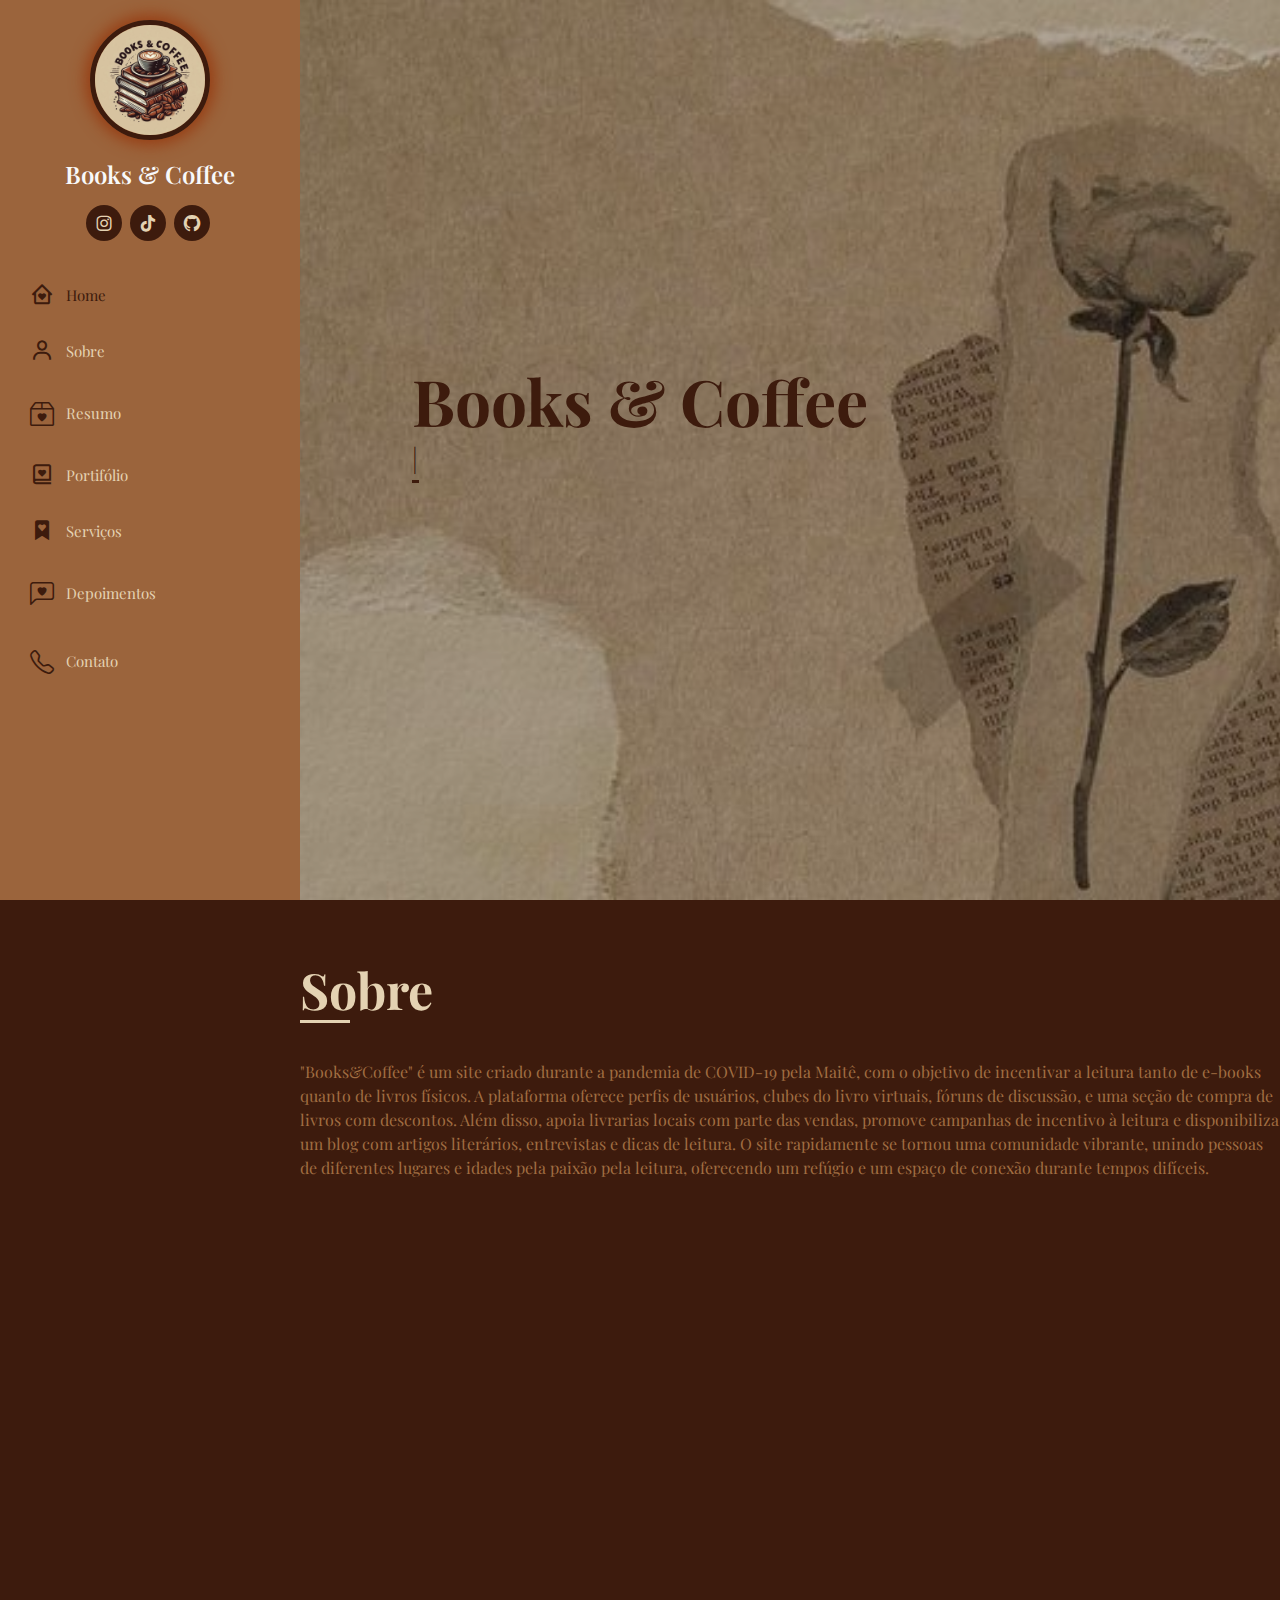
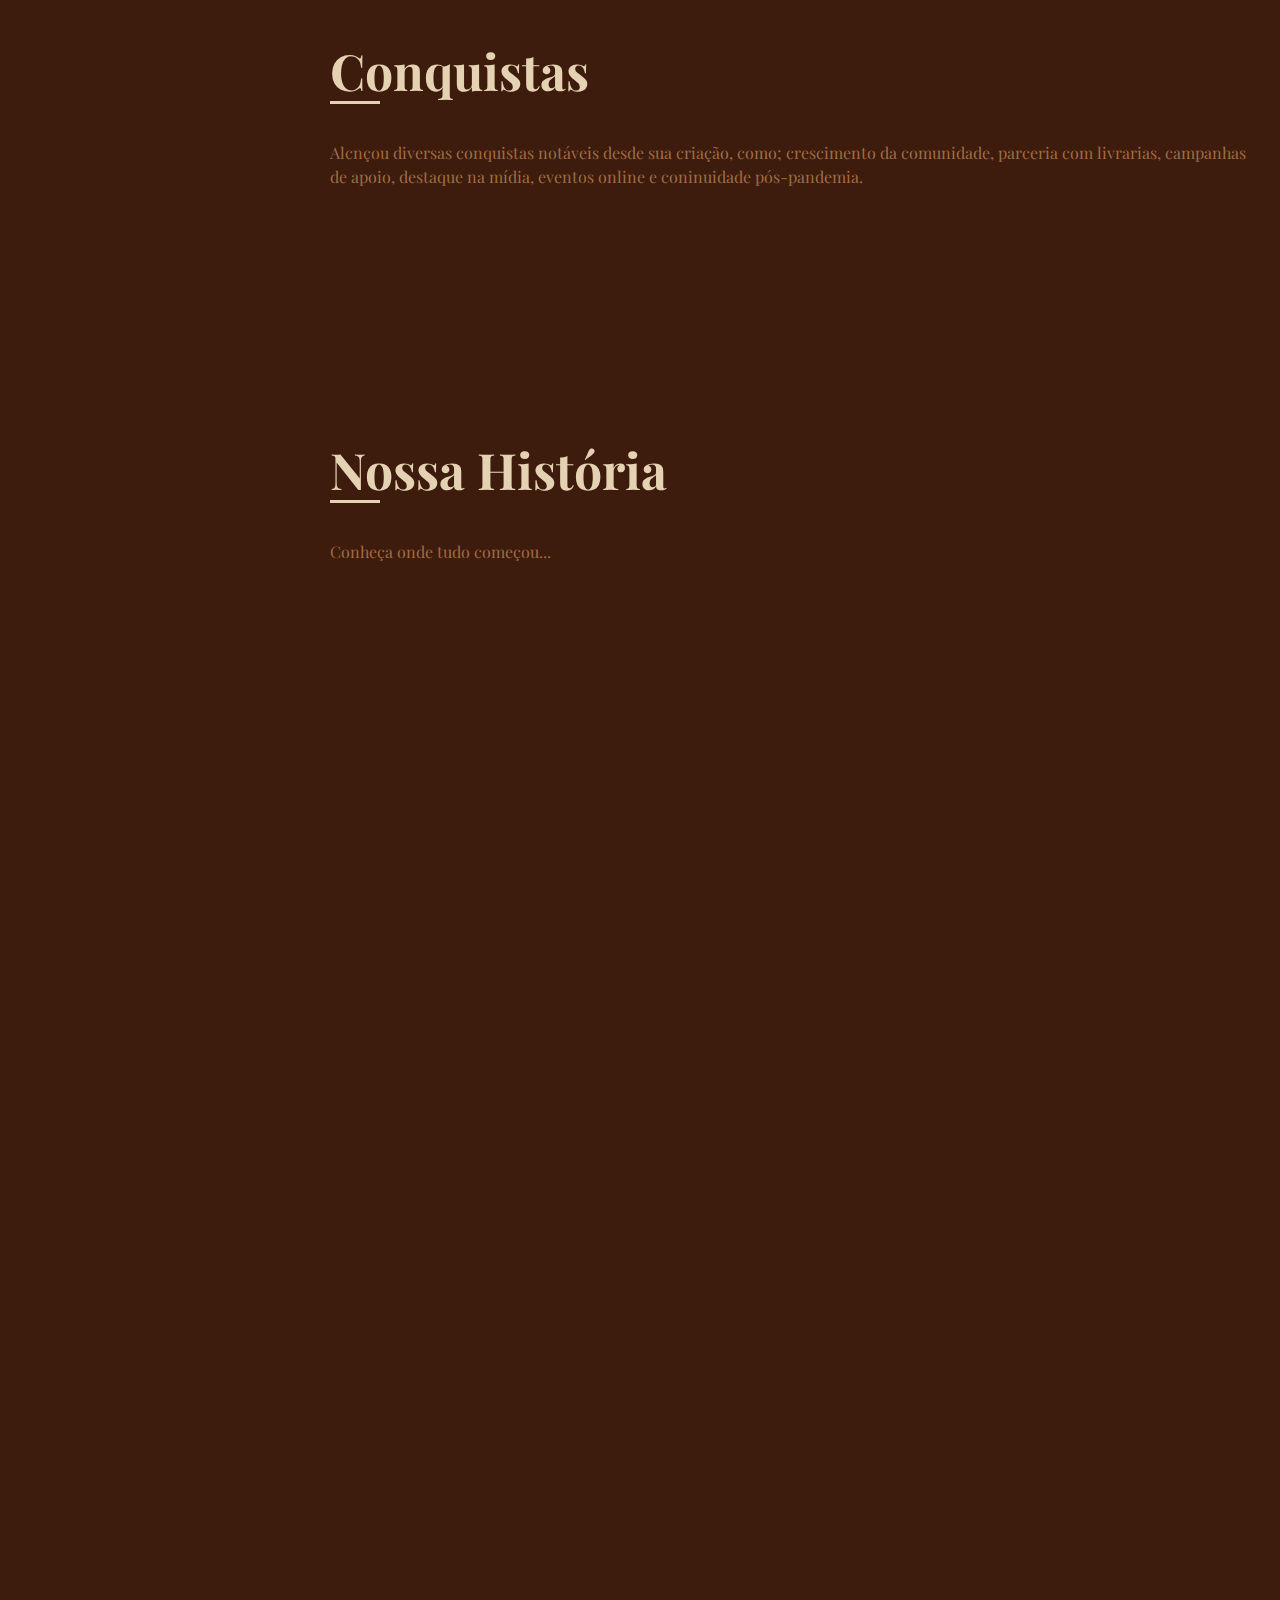
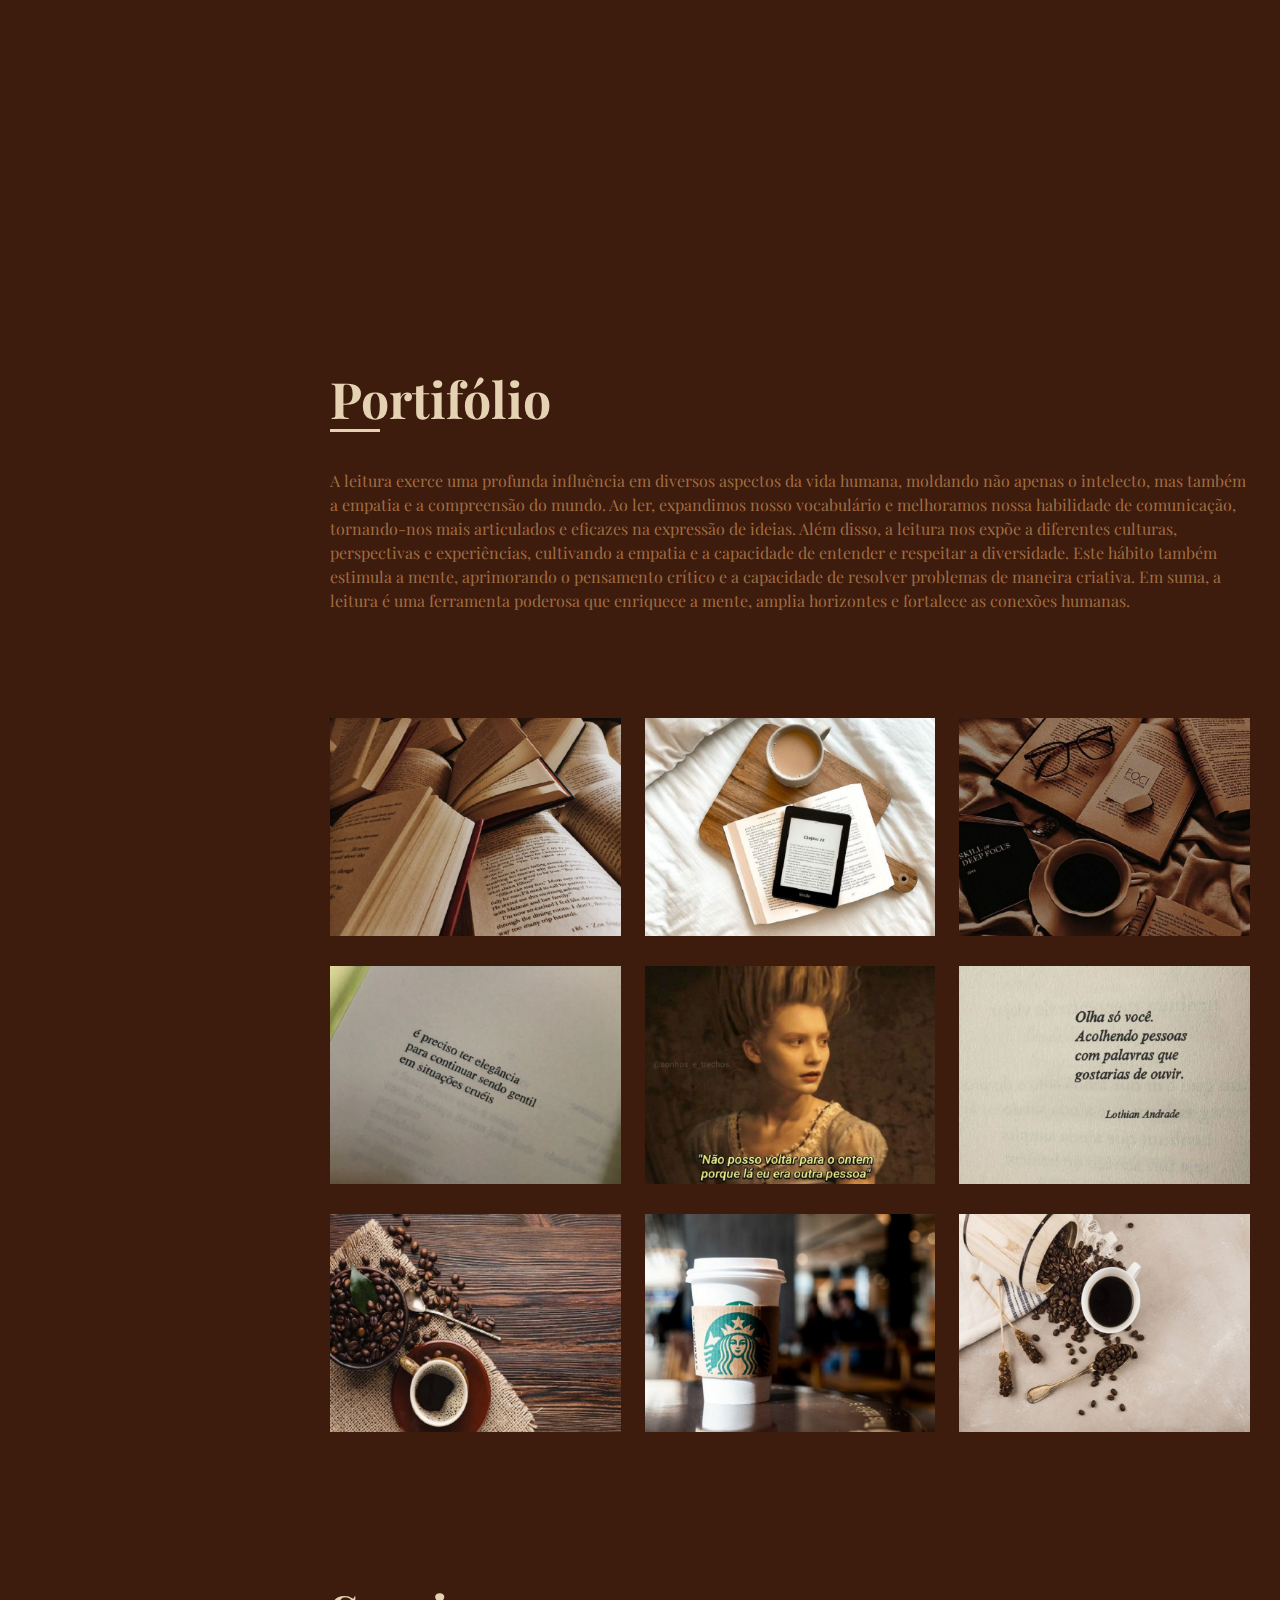
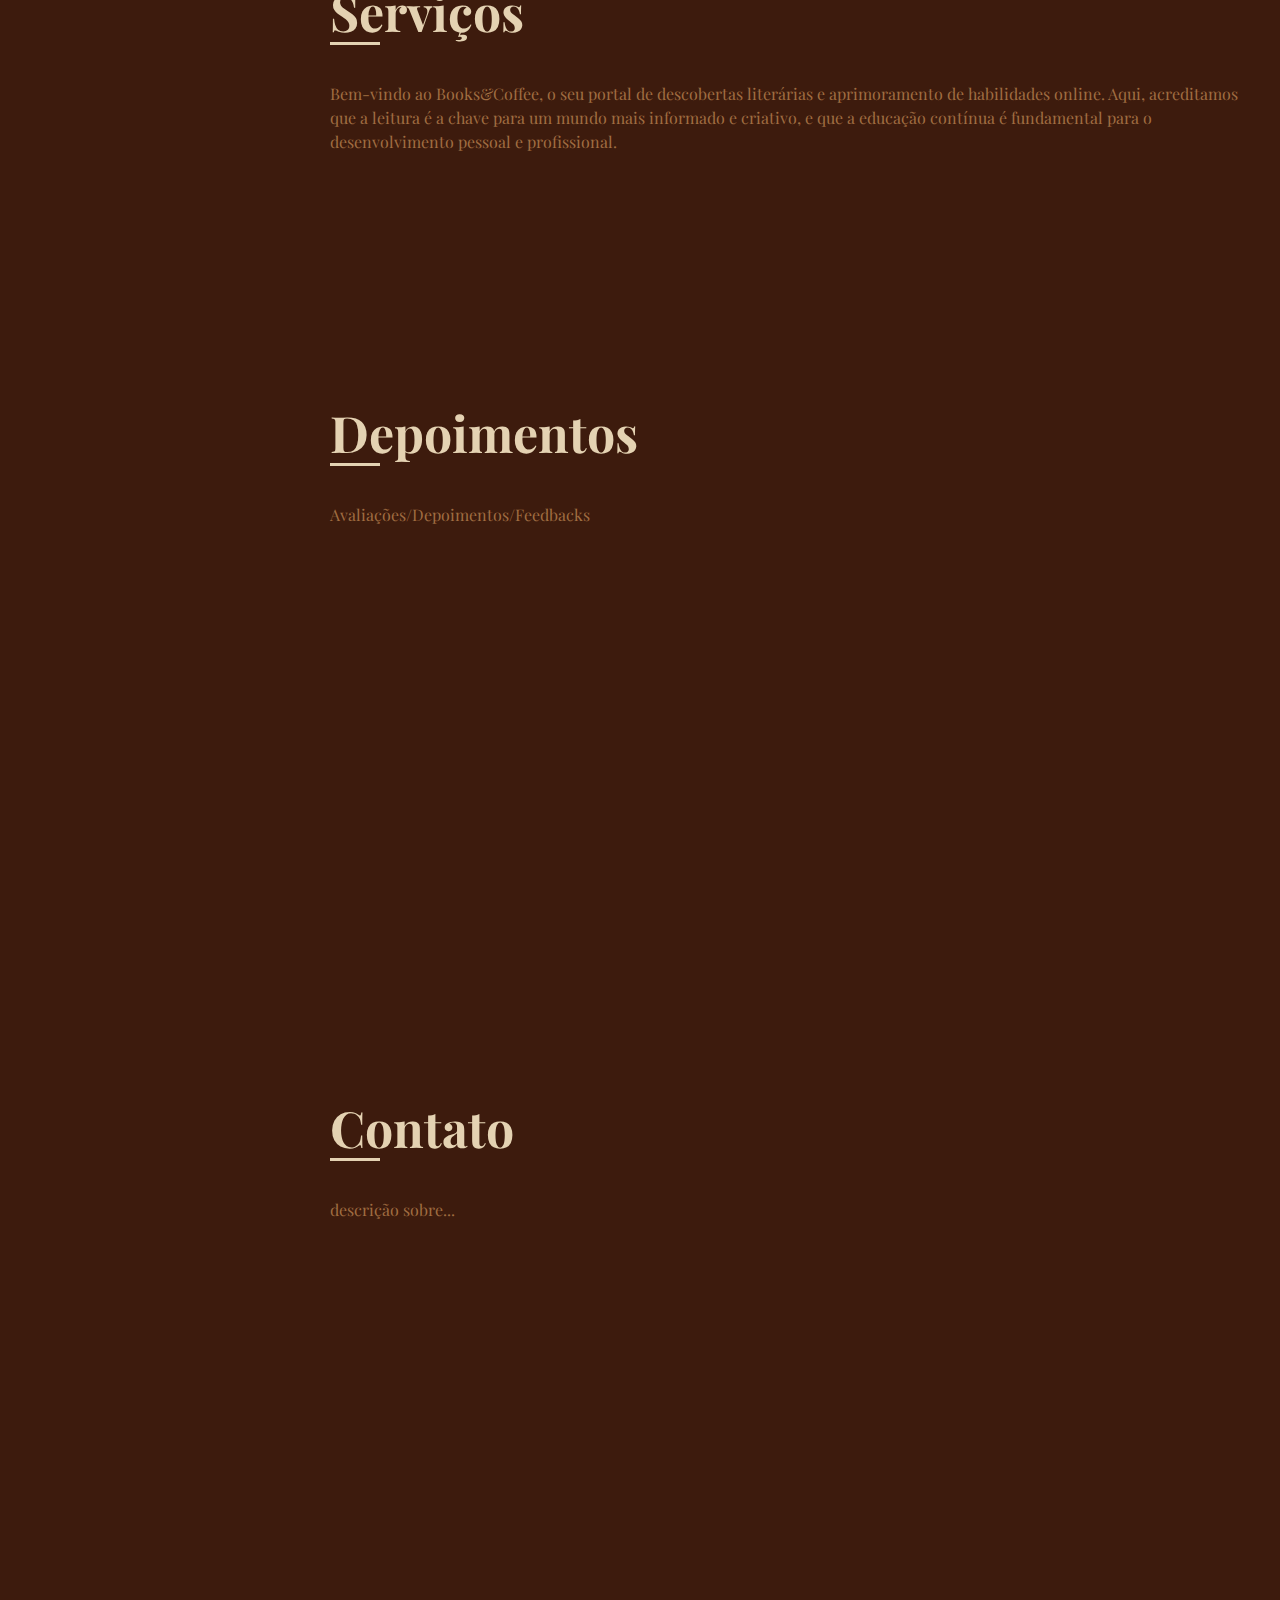
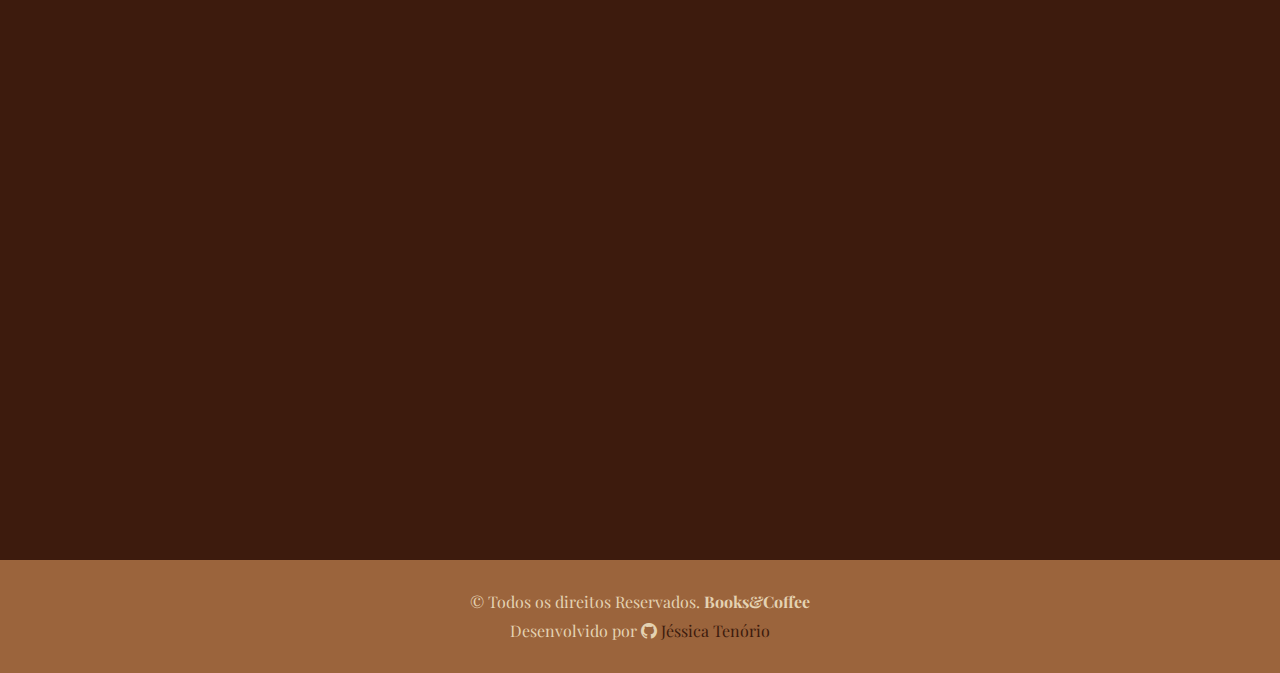
<file: index.html>
<!DOCTYPE html>
<html lang="pt-br">

<head>
    <meta charset="UTF-8">
    <meta name="viewport" content="width=device-width, initial-scale=1.0">
    <title>Books&Coffee</title>
    <meta content="" name="description">
    <meta content="" name="keywords">
    <!-- favicon -->
     <link rel="shortcut icon" href="img/favicon-16x16.png" type="image/x-icon">
    <!-- google fonts -->


    <!-- CSS bootstrap -->
    <link rel="stylesheet" href="bootstrap/aos/aos.css">
    <link rel="stylesheet" href="bootstrap/bootstrap/css/bootstrap.min.css">
    <link rel="stylesheet" href="bootstrap/bootstrap-icons/bootstrap-icons.css">
    <link rel="stylesheet" href="bootstrap/boxicons/css/boxicons.min.css">
    <link rel="stylesheet" href="bootstrap/glightbox/css/glightbox.min.css">
    <link rel="stylesheet" href="bootstrap/swiper/swiper-bundle.min.css">

    <!-- CSS principal -->
    <link rel="stylesheet" href="css/estilo.css">

</head>

<body>
    <!-- botão navegação mobile  -->
    <i class="bi bi-list mobile-nav-toggle d-xl-none"></i> <!-- d-xl= display grande -->

    <!-- cabeçalho  -->
    <header id="header">
        <div class="d-flex flex-column">

            <div class="perfil">

                <img class="img-fluid rounded-circle" src="img/logo.jpg" alt="">
                <h1 class="text-light"> Books & Coffee</h1>

                <div class="social-links mt-3 text-center">
                    <a href="https://www.instagram.com/_may_moon__/" target="_blank" class="instagram">
                        <i class="bx bxl-instagram"> </i>
                    </a>

                    <a href="#" target="_blank" class="tiktok">
                        <i class="bx bxl-tiktok"> </i>
                    </a>

                    <a href="https://github.com/Maymoon001 " target="_blank" class="github">
                        <i class="bx bxl-github"> </i>

                    </a>
                </div>

                <nav id="navbar" class="nav-menu navbar">
                    <ul>
                        <li>
                            <a href="#hero" class="nav-link scrollto active">
                                <i class="bx bx-home-heart"></i>
                                <span>Home</span>
                            </a>
                        </li>

                        <li>
                            <a href="#sobre" class="nav-link scrollto">
                                <i class="bx bx-user"></i>
                                <span>Sobre</span>
                            </a>
                        </li>

                        <li>
                            <a href="#resumo" class="nav-link scrollto">
                                <i class="bi bi-box2-heart"></i>
                                <span>Resumo</span>
                            </a>
                        </li>

                        <li>
                            <a href="#portfolio" class="nav-link scrollto">
                                <i class="bx bx-book-heart"></i>
                                <span>Portifólio</span>
                            </a>
                        </li>

                        <li>
                            <a href="#servicos" class="nav-link scrollto">
                                <i class="bx bxs-bookmark-heart"></i>
                                <span>Serviços</span>
                            </a>
                        </li>

                        <li>
                            <a href="#depoimentos" class="nav-link scrollto">
                                <i class="bi bi-chat-left-heart"></i>
                                <span>Depoimentos</span>
                            </a>
                        </li>

                        <li>
                            <a href="#contato" class="nav-link scrollto">
                                <i class="bi bi-telephone"></i>
                                <span>Contato</span>
                            </a>
                        </li>

                    </ul>

                </nav>

            </div><!-- fim perfil -->

        </div>
    </header>

    <!-- hero -->
    <section id="hero" class="d-flex flex-column justify-content-center align-items-center">

        <div class="hero-container" data-aos="fade-in">

            <h1> Books & Coffee </h1>
            <p>
                <span class="typed" data-typed-items="Indicações de livros, Clube do Livro, Novas amizades e hobbies, ">
                </span>
            </p>
        </div>
    </section> <!-- FIM HERO -->

    <main id="main"> <!-- organiza os conteúdos do body -->

        <section id="sobre" class="sobre">
            <div class="container">

                <div class="section-title">
                    <h2>Sobre</h2>
                    <p>"Books&Coffee" é um site criado durante a pandemia de COVID-19 pela Maitê, com o objetivo de incentivar a leitura tanto de e-books quanto de livros físicos. A plataforma oferece perfis de usuários, clubes do livro virtuais, fóruns de discussão, e uma seção de compra de livros com descontos. Além disso, apoia livrarias locais com parte das vendas, promove campanhas de incentivo à leitura e disponibiliza um blog com artigos literários, entrevistas e dicas de leitura. O site rapidamente se tornou uma comunidade vibrante, unindo pessoas de diferentes lugares e idades pela paixão pela leitura, oferecendo um refúgio e um espaço de conexão durante tempos difíceis.</p>
                </div>

                <div class="row">
                    <div class="col-lg-4" data-aos="fade-right">
                        <img class="img-fluid" src="img/logo.jpg" alt="">
                    </div>

                    <div class="col-lg-8 pt-4 pt-lg-0 content" data-aos="fade-left">
                        <h3 class="fst-italic">Books & Coffee</h3>
                        <p>Este não é apenas um site, mas um verdadeiro santuário para quem valoriza momentos de
                            tranquilidade e prazer.</p>


                        <div class="row">
                            <div class="col-lg-6">

                                <ul>
                                    <li>
                                        <i class="bi bi-calendar-heart"></i>
                                        <strong> inauguração </strong>
                                        <span>09/08/2020</span>
                                    </li>

                                    <li>
                                        <i class="bi bi-globe"></i>
                                        <strong> Site </strong>
                                        <span>www.books&coffee.com </span>
                                    </li>

                                    <li>
                                        <i class="bi bi-phone"></i>
                                        <strong> Telefone</strong>
                                        <span> (11) 4002-8922</span>
                                    </li>

                                </ul>
                            </div><!-- fim do col-lg-6 -->

                            <div class="col-lg-6">

                                <ul>
                                    <li>
                                        <i class="bi bi-geo-alt"></i>
                                        <strong> Cidade </strong>
                                        <span> São Paulo </span>
                                    </li>

                                    <li>
                                        <i class="bi bi-geo-fill"></i>
                                        <strong> Bairro </strong>
                                        <span>Paraty</span>
                                    </li>

                                    <li>
                                        <i class="bi bi-envelope-open-heart"></i>
                                        <strong> Gmail </strong>
                                        <span>booksecoffee@gmail.com</span>
                                    </li>

                                </ul>
                            </div>
                        </div><!-- fim da row -->
                    </div>
                </div><!-- fim row -->

            </div><!-- fim container -->
        </section><!-- fim sobre -->

        <!-- ---------CONQUISTAS---------- -->
        <section id="conquistas" class="conquistas">
            <div class="container">

                <div class="section-title">
                    <h2>Conquistas</h2>
                    <p>Alcnçou diversas conquistas notáveis desde sua criação, como; crescimento da comunidade, parceria com livrarias, campanhas de apoio, destaque na mídia, eventos online e coninuidade pós-pandemia.</p>
                </div>

                <div class="row">
                    <div class="col-lg-3 col-md-6 d-md-flex align-items-md-stretch" data-aos="fade-up">
                        <div class="count-box">
                            <i class="bi bi-person-hearts"></i>
                            <span data-purecounter-start="0" data-purecounter-end="5420" data-purecounter-suration="2"
                                class="purecounter"></span>
                            <p>
                                <strong> Membros </strong>

                            </p>

                        </div>
                    </div>

                    <div class="col-lg-3 col-md-6 d-md-flex align-items-md-stretch" data-aos="fade-up">
                        <div class="count-box">
                            <i class="bi bi-star-fill"></i>
                            <span data-purecounter-start="0" data-purecounter-end="6113" data-purecounter-suration="2"
                                class="purecounter"></span>
                            <p>
                                <strong> Avaliações </strong>

                            </p>

                        </div>
                    </div>

                    <div class="col-lg-3 col-md-6 d-md-flex align-items-md-stretch" data-aos="fade-up">
                        <div class="count-box">
                            <i class="bi bi-clipboard2-heart"></i>
                            <span data-purecounter-start="0" data-purecounter-end="1500" data-purecounter-suration="2"
                                class="purecounter"></span>
                            <p>
                                <strong> Parcerias </strong>

                            </p>

                        </div>
                    </div>

                </div><!-- fim do row -->
            </div><!-- fim container -->

        </section><!-- fim conquistas -->
        <!-- RESUMO -->
        <section id="resumo" class="resumo">
            <div class="container">

                <div class="section-title">
                    <h2> Nossa História</h2>
                    <p>Conheça onde tudo começou...</p>
                </div>

                <div class="row">

                    <div class="col-lg-6" data-aos="fade-up">

                        <h3 class="resumo-titulo">Inicio</h3>
                        <div class="resumo-item pb-0">
                            <h4>Books & Coffee</h4>
                            <p>
                                <h5>Nossa história começa na pandemia  em 09/08/2020</h5>
                            </p>
                            <ul>
                                <li>Com o isolamento social e a falta de encontros/eventos literários, decidi criar um espaço virtual onde as pessoas pudessem se conectar através da leitura, seja de e-books ou de livros físicos.
                                </li>
                                <li>O site foi lançado em agosto de 2020. Inicialmente, era simples: uma plataforma onde os usuários podiam criar perfis, compartilhar suas listas de leitura e escrever resenhas. Mas logo, com o feedback positivo e o entusiasmo dos usuários, percebi que poderia fazer muito mais.</li>
                                <li>A primeira grande iniciativa foi a criação de clubes do livro virtuais. Cada mês, os membros do site votavam em um livro para lerem juntos. As discussões aconteciam em salas de chat ao vivo e, para aqueles que preferiam uma abordagem mais descontraída, havia fóruns onde podiam postar suas opiniões e reflexões a qualquer hora. Esses clubes do livro se tornaram um sucesso imediato, proporcionando não apenas uma distração durante os tempos difíceis, mas também uma maneira de criar laços e amizades em um período de isolamento.</li>
                                <li>Para incentivar a leitura de livros físicos, "Páginas de Esperança" firmou parcerias com livrarias locais e editoras independentes. Eles criaram uma seção no site onde os usuários podiam comprar livros físicos com descontos exclusivos. Além disso, organizaram campanhas para apoiar as livrarias que estavam lutando para se manter em meio às restrições da pandemia. A cada livro comprado, uma parte do valor era doada para essas livrarias, ajudando-as a sobreviver.</li>
                            </ul>
                        </div>

                        <h3 class="resumo-titulo"> Reconhecimento e prêmios</em></h3>
                        <div class="resumo-item">
                            
                            <h5>Prêmios Literários</h5>
                            <p>
                               Criação de prêmios literários para incentivar novos autores e reconhecer obras destacadas.
                            </p>
                            <h5>Reconhecimento da Indústria</h5>
                            <p>
                                Recebimento de prêmios e menções honrosas por sua contribuição ao incentivo à leitura e apoio ao mercado literário durante e após a pandemia.
                            </p>
                        </div>
                    </div> <!-- fim gol-lg-6 -->

                    <div class="col-lg-6" data-aos="fade-up" data-aos-delay="200">

                        <h3 class="resumo-titulo">Impacto Imediato</h3>
                        <div>
                            <div class="resumo-item"> 
                                <h5>Expansão e Evoluçao</h5>
                                <p>
                                    Rapidamente se tornou um refúgio para os leitores durante a pandemia. A criação de uma comunidade engajada que encontrava nos livros uma maneira de escapar e se conectar.
                                </p>
                                <h5>Biblioteca Digital</h5>
                               
                            </div>

                            <h3 class="resumo-titulo"> Novas Funcionalidades
                            </h3>
                            <div>
                                <div class="resumo-item"> 
                                    <h5>Eventos Presenciais e Online</h5>
                                    <p>
                                        Além de eventos online, o site começou a organizar encontros presenciais, como leituras e palestras com autores.
                                    </p>
                                   
                                </div>

                        </div>

                    </div><!-- fim-col--2 -->

                </div><!-- fim da row -->

            </div><!-- fim da container -->

        </section>
        <!-- portfólio // filtro -->
        <section id="portfolio" class="portfolio">
            <div class="container">

                <div class="section-title">
                    <h2>Portifólio</h2>
                    <p>A leitura exerce uma profunda influência em diversos aspectos da vida humana, moldando não apenas
                        o intelecto, mas também a empatia e a compreensão do mundo. Ao ler, expandimos nosso vocabulário
                        e melhoramos nossa habilidade de comunicação, tornando-nos mais articulados e eficazes na
                        expressão de ideias. Além disso, a leitura nos expõe a diferentes culturas, perspectivas e
                        experiências, cultivando a empatia e a capacidade de entender e respeitar a diversidade. Este
                        hábito também estimula a mente, aprimorando o pensamento crítico e a capacidade de resolver
                        problemas de maneira criativa. Em suma, a leitura é uma ferramenta poderosa que enriquece a
                        mente, amplia horizontes e fortalece as conexões humanas.</p>
                </div>

                <!-- filtro -->
                <div class="row" data-aos="fade-up">
                    <div class="col-lg-12 d-flex justify-content-center">
                        <ul id="portfolio-filters">
                            <li data-filter="*">Todos</li>
                            <li data-filter=".filter-book">Livros</li><!-- ps5 -->
                            <li data-filter=".filter-coffee">Cafés</li><!-- xbox -->
                            <li data-filter=".filter-phase">Frases</li><!-- swt -->
                        </ul>
                    </div>
                </div><!-- fim do filtro -->

                <div class="row portfolio-container">

                    <div class="col-lg-4 col-md-6 portfolio-item filter-book"> <!-- mudar o filtro -->
                        <div class="portfolio-wrap">
                            <img class="img-fluid" src="img/portfolio/livros1.jpg" alt="">
                            <div class="portfolio-links">
                                <a href="img/portfolio/livros1.jpg" data-gallery="portfolioGallery"
                                    class="portfolio-lightbox" title="livros abertos">
                                    <i class="bx bx-plus"></i>
                                </a>
                                <a href="livros-abertos.html" > <!-- 1 -->
                                    <i class="bx bx-link"></i>
                                </a>
                            </div><!-- fim portfolio-liks -->
                        </div><!-- fim portfolio wrap -->
                    </div><!-- foto 1 -->


                    <div class="col-lg-4 col-md-6 portfolio-item filter-book"> <!-- mudar o filtro -->
                        <div class="portfolio-wrap">
                            <img class="img-fluid" src="img/portfolio/livros.jpg" alt="">
                            <div class="portfolio-links">
                                <a href="img/portfolio/livros.jpg" data-gallery="portfolioGallery"
                                    class="portfolio-lightbox" title="livro físico com um kindle">
                                    <i class="bx bx-plus"></i>
                                </a>
                                <a href="detalhes.html" title="Mais informações"> <!-- 2 -->
                                    <i class="bx bx-link"></i>
                                </a>
                            </div><!-- fim portfolio-liks -->
                        </div><!-- fim portfolio wrap -->
                    </div><!-- foto 2 -->


                    <div class="col-lg-4 col-md-6 portfolio-item filter-book"> <!-- mudar o filtro -->
                        <div class="portfolio-wrap">
                            <img class="img-fluid" src="img/portfolio/livros2.jpg" alt="">
                            <div class="portfolio-links">
                                <a href="img/portfolio/livros2.jpg" data-gallery="portfolioGallery"
                                    class="portfolio-lightbox" title="momentos prazerosos">
                                    <i class="bx bx-plus"></i>
                                </a>
                                <a href="detalhes.html" title="Mais informações"> <!-- 3 -->
                                    <i class="bx bx-link"></i>
                                </a>
                            </div><!-- fim portfolio-liks -->
                        </div><!-- fim portfolio wrap -->
                    </div><!-- foto 3 -->

                    <div class="col-lg-4 col-md-6 portfolio-item filter-phase"> <!-- mudar o filtro -->
                        <div class="portfolio-wrap">
                            <img class="img-fluid" src="img/portfolio/frases.jpg" alt="">
                            <div class="portfolio-links">
                                <a href="img/portfolio/frases.jpg" data-gallery="portfolioGallery"
                                    class="portfolio-lightbox" title="Frase 1">
                                    <i class="bx bx-plus"></i>
                                </a>
                                <a href="detalhes.html" title="Mais informações"> <!-- 4-->
                                    <i class="bx bx-link"></i>
                                </a>
                            </div><!-- fim portfolio-liks -->
                        </div><!-- fim portfolio wrap -->
                    </div><!-- foto 4 -->


                    <div class="col-lg-4 col-md-6 portfolio-item filter-phase"> <!-- mudar o filtro -->
                        <div class="portfolio-wrap">
                            <img class="img-fluid" src="img/portfolio/frase3.jpg" alt="">
                            <div class="portfolio-links">
                                <a href="img/portfolio/frase3.jpg" data-gallery="portfolioGallery"
                                    class="portfolio-lightbox" title="Frase 2">
                                    <i class="bx bx-plus"></i>
                                </a>
                                <a href="detalhes.html" title="Mais informações"> <!-- 5-->
                                    <i class="bx bx-link"></i>
                                </a>
                            </div><!-- fim portfolio-liks -->
                        </div><!-- fim portfolio wrap -->
                    </div><!-- foto 5 -->

                    <div class="col-lg-4 col-md-6 portfolio-item filter-phase"> <!-- mudar o filtro -->
                        <div class="portfolio-wrap">
                            <img class="img-fluid" src="img/portfolio/frase2.jpg" alt="">
                            <div class="portfolio-links">
                                <a href="img/portfolio/frase2.jpg" data-gallery="portfolioGallery"
                                    class="portfolio-lightbox" title="livros3">
                                    <i class="bx bx-plus"></i>
                                </a>
                                <a href="detalhes.html" title="Mais informações"> <!-- 6-->
                                    <i class="bx bx-link"></i>
                                </a>
                            </div><!-- fim portfolio-liks -->
                        </div><!-- fim portfolio wrap -->
                    </div><!-- foto 6 -->

                    <div class="col-lg-4 col-md-6 portfolio-item filter-coffee"> <!-- mudar o filtro -->
                        <div class="portfolio-wrap">
                            <img class="img-fluid" src="img/portfolio/cafe1.jpg" alt="">
                            <div class="portfolio-links">
                                <a href="img/portfolio/cafe1.jpg" data-gallery="portfolioGallery"
                                    class="portfolio-lightbox" title="Café Amargo">
                                    <i class="bx bx-plus"></i>
                                </a>
                                <a href="detalhes.html" title="Mais informações"> <!-- 7-->
                                    <i class="bx bx-link"></i>
                                </a>
                            </div><!-- fim portfolio-liks -->
                        </div><!-- fim portfolio wrap -->
                    </div><!-- foto 7 -->

                    <div class="col-lg-4 col-md-6 portfolio-item filter-coffee"> <!-- mudar o filtro -->
                        <div class="portfolio-wrap">
                            <img class="img-fluid" src="img/portfolio/cafe3.jpg" alt="">
                            <div class="portfolio-links">
                                <a href="img/portfolio/cafe3.jpg" data-gallery="portfolioGallery"
                                    class="portfolio-lightbox" title="caramelo macchiato do starbucks">
                                    <i class="bx bx-plus"></i>
                                </a>
                                <a href="detalhes.html" title="Mais informações"> <!-- 8-->
                                    <i class="bx bx-link"></i>
                                </a>
                            </div><!-- fim portfolio-liks -->
                        </div><!-- fim portfolio wrap -->
                    </div><!-- foto 8  -->

                    <div class="col-lg-4 col-md-6 portfolio-item filter-coffee"> <!-- mudar o filtro -->
                        <div class="portfolio-wrap">
                            <img class="img-fluid" src="img/portfolio/cafe2.jpg" alt="">
                            <div class="portfolio-links">
                                <a href="img/portfolio/cafe2.jpg" data-gallery="portfolioGallery"
                                    class="portfolio-lightbox" title="Diferentes sabores de café ">
                                    <i class="bx bx-plus"></i>
                                </a>
                                <a href="detalhes.html" title="Mais informações"> <!-- 9-->
                                    <i class="bx bx-link"></i>
                                </a>
                            </div><!-- fim portfolio-liks -->
                        </div><!-- fim portfolio wrap -->
                    </div><!-- foto 9 -->
                </div>





            </div><!-- fim container -->

        </section>

        <section id="servicos" class="servicos">
            <div class="container">

                <div class="section-title">
                    <h2>Serviços </h2>
                    <p> Bem-vindo ao Books&Coffee, o seu portal de descobertas literárias e aprimoramento de habilidades
                        online. Aqui, acreditamos que a leitura é a chave para um mundo mais informado e criativo, e que
                        a educação contínua é fundamental para o desenvolvimento pessoal e profissional. </p>
                </div>

                <div class="row">

                    <div class="col-lg-4 col-md-6 icon-box" data-aos="fade-up">
                        <div class="icon">
                            <i class="bi bi-book-fill"></i>
                        </div>
                        <h4 class="title">Livros</h4>
                        <p class="descricao">Indicações de leitura </p>
                    </div>

                    <div class="col-lg-4 col-md-6 icon-box" data-aos="fade-up">
                        <div class="icon">
                            <i class="bi bi-person-lines-fill"></i>
                        </div>
                        <h4 class="title">Autores </h4>
                        <p class="descricao">Recomendações </p>
                    </div>

                    <div class="col-lg-4 col-md-6 icon-box" data-aos="fade-up">
                        <div class="icon">
                            <i class="bi bi-people-fill"></i>
                        </div>
                        <h4 class="title"> Grupos </h4>
                        <p class="descricao">Clube do Livro</p>
                    </div>

                </div> <!-- fim da row -->




            </div>
        </section> <!-- fim services -->

        <section id="depoimentos" class="depoimentos">
            <div class="container">

                <div class="section-title">
                    <h2>Depoimentos</h2>
                    <p>Avaliações/Depoimentos/Feedbacks</p>
                </div>

                <div class="depoimentos-slider swiper" data-aos="fade-up" data-aos-delay="100">
                    <div class="swiper-wrapper">

                        <div class="swiper-slide">

                            <div class="depoimento-item" data-aos="fade-up">

                                <p>
                                    <i class="bx bxs-quote-alt-left quote-left"> </i>
                                    Simplesmente amei essse site. Me ajudou a voltar a ler.

                                    <i class="bx bxs-quote-alt-right quote-right"></i>
                                </p>

                                <img class="depoimento-img" src="img/depoimentos/depoimento-1.jpg" alt="">
                                <h3> Jorge Henrique</h3>
                                <h4></h4>

                            </div>
                        </div><!-- fim slide 1 -->


                        <div class="swiper-slide">

                            <div class="depoimento-item" data-aos="fade-up">

                                <p>
                                    <i class="bx bxs-quote-alt-left quote-left"> </i>
                                    O clube do livro é perfeito! Bati minha meta de leituras do mês e já iniciei outra kkkk. Além de que as pessoas são amigáveis e educadas, foi a melhor escolha da minha vidaa.

                                    <i class="bx bxs-quote-alt-right quote-right"></i>
                                </p>

                                <img class="depoimento-img" src="img/depoimentos/depoimento-2.jpg" alt="">
                                <h3> Alana </h3>
                                <h4></h4>

                            </div>

                        </div><!-- fim slide 2-->

                        <div class="swiper-slide">

                            <div class="depoimento-item" data-aos="fade-up">

                                <p>
                                    <i class="bx bxs-quote-alt-left quote-left"> </i>

                                    Indiquei o site na minha aula e meus alunos amaram. Toda semana separamos um dia para ler um livro, a maioria dos alunos fazem metas de leituras e estão se empenhando cada vez mais. Sou muito grata por este site!!

                                    <i class="bx bxs-quote-alt-right quote-right"></i>
                                </p>

                                <img class="depoimento-img" src="img/depoimentos/depoimento-3.jpg" alt="">
                                <h3> Maria </h3>
                                <h4></h4>

                            </div>

                        </div><!-- fim slide 3-->

                    </div><!-- fim swiper-wrapper -->

                    <div class="swiper-pagination"></div>
                </div><!-- fim depoimentos -slider -->
            </div>


        </section> <!-- fim depoimentos -->

        <section id="contato" class="contato">
            <div class="container">

                <div class="section-title">
                    <h2>Contato</h2>
                    <p>descrição sobre...</p>
                </div>

                <div class="row" data-aos="fade-in">
                    <div class="col-lg-5 d-flex align-items-stretch">

                        <div class="info">

                            <div class="endereco">
                                <i class="bi bi-geo-alt"></i>
                                <h4>Endereço:</h4>
                                <p>Rua Dr. Samuel Costa, 54 <br>Paraty - RJ</p>

                            </div><!-- fim endereço -->

                            <div class="email">
                                <i class="bi bi-envelope-open-heart"></i>
                                <h4>Gmail:</h4>
                                <p>books&coffee@gmail.com</p>

                            </div><!-- fim gmail -->

                            <div class="fone">
                                <i class="bi bi-whatsapp"></i>
                                <a href="http://wa.me/55119" target="_blank">
                                    <h4> Whatsapp</h4>
                                    <p>(11) 4002-8922</p>
                                </a>
                            </div><!-- fim fone -->

                            <iframe
                                src="https://www.google.com/maps/embed?pb=!1m18!1m12!1m3!1d3666.668349014876!2d-44.71587092389372!3d-23.21875414909626!2m3!1f0!2f0!3f0!3m2!1i1024!2i768!4f13.1!3m3!1m2!1s0x9d6d2447c7b5e7%3A0x9294031144a51817!2sR.%20Dr.%20Samuel%20Costa%20-%20Centro%20Hist%C3%B3rico%2C%20Paraty%20-%20RJ%2C%2023970-000!5e0!3m2!1spt-BR!2sbr!4v1718482172266!5m2!1spt-BR!2sbr"
                                width="100%" height="320px" allowfullscreen="" loading="lazy"
                                referrerpolicy="no-referrer-when-downgrade"></iframe>


                        </div><!-- fim info -->

                    </div><!-- coluna esquerda -->

                    <div class="col-lg-7 mt-5 mt-lg-0 d-flex align-items-stretch">

                        <form class="email-form" action="https://formspree.io/f/mdknonpw" method="POST">

                            <div class="row">

                                <div class="form-group col-md-6">

                                    <label for="nome"> Nome Completo *</label> <!-- etiqueta  -->
                                    <input type="text" name="nome" class="form-control" required>   <!-- campo de entrada, data, cor, texto, campo de preenchimento -->

                                </div><!-- div nome -->

                                <div class="form-group col-md-6">

                                    <label for="email"> Seu Email *</label>
                                    <input type="email" name="email" class="form-control" required>   

                                </div><!-- div email -->

                            </div> <!-- fim row form -->

                            <div class="form-group">
                                <label for="assunto">Assunto *</label>
                                <input type="text" name="assunto" class="form-control">

                            </div><!-- fim assunto -->

                            <div class="form-group">
                                <label for="">Digite a sua mensagem. *</label>
                                <textarea name="Mensagem" class="form-control" rows="10" required></textarea>
                            </div><!-- fim mensagem -->

                            <div class="text-center">
                                <button type="submit">Enviar</button>

                            </div>

                        </form>




                    </div><!-- fim coluna direita -->

                </div><!-- fim das row -->
            </div>

        </section>




    </main> <!-- fim main -->

    <footer id="footer">

        <div class="container">
            <div class="copyright">
                &copy; Todos os direitos Reservados.
                <strong> <span>Books&Coffee</span></strong>
            </div>

            <div class="creditos">
                Desenvolvido por <i class="bi bi-github"></i>
                <a href="https://github.com/JessicaTb" target="_blank">Jéssica Tenório</a>

            </div>

        </div>

    </footer>
    <!-- back-to-top -->

    <a href="#" class="back-to-top d-flex align-items-center justify-content-center">
        <i class="bi bi-arrow-up-short"></i>

    </a>







    <!-- JS Bootstrap -->
    <script src="bootstrap/aos/aos.js"></script>

    <script src="bootstrap/bootstrap/js/bootstrap.bundle.min.js"></script>

    <script src="bootstrap/glightbox/js/glightbox.min.js"></script>

    <script src="bootstrap/isotope-layout/isotope.pkgd.min.js"></script>

    <script src="bootstrap/purecounter/purecounter_vanilla.js"></script>

    <script src="bootstrap/swiper/swiper-bundle.min.js"></script>

    <script src="bootstrap/typed.js/typed.umd.js"></script>
    <script src="bootstrap/waypoints/noframework.waypoints.js"></script>


    <!-- JS Principal -->
    <script src="js/main.js"></script>

</body>

</html>
</file>
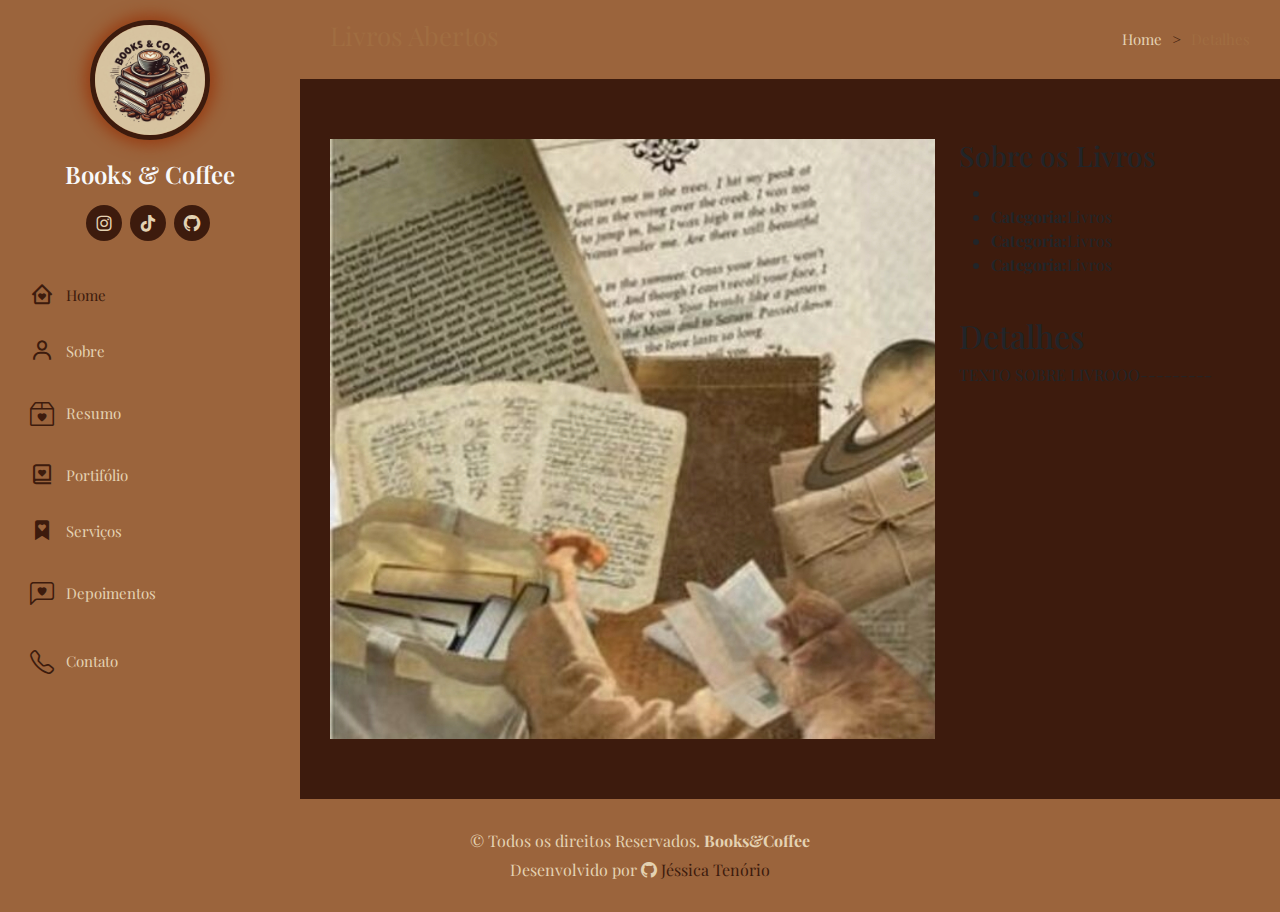
<file: livros-abertos.html>
<!DOCTYPE html>
<html lang="pt-br">

<head>
    <meta charset="UTF-8">
    <meta name="viewport" content="width=device-width, initial-scale=1.0">
    <title>Books</title>
    <meta name="author" content="Maitê">
    <meta name="description"
        content="Books & Coffee, inspiração para leituras, novas amizades, novos hobbies, site de livros, clubve do livro, ">
    <meta name="keywords" content="livros, leitura, evento literário, clube do livro,">
    <!-- favicon -->
    <link rel="shortcut icon" href="img/favicon-16x16.png" type="image/x-icon">

    <!-- CSS bootstrap -->
    <link rel="stylesheet" href="bootstrap/aos/aos.css">
    <link rel="stylesheet" href="bootstrap/bootstrap/css/bootstrap.min.css">
    <link rel="stylesheet" href="bootstrap/bootstrap-icons/bootstrap-icons.css">
    <link rel="stylesheet" href="bootstrap/boxicons/css/boxicons.min.css">
    <link rel="stylesheet" href="bootstrap/glightbox/css/glightbox.min.css">
    <link rel="stylesheet" href="bootstrap/swiper/swiper-bundle.min.css">

    <!-- CSS principal -->
    <link rel="stylesheet" href="css/estilo.css">

</head>

<body>
    <!-- botão navegação mobile  -->
    <i class="bi bi-list mobile-nav-toggle d-xl-none"></i> <!-- d-xl= display grande -->

    <!-- cabeçalho  -->
    <header id="header">
        <div class="d-flex flex-column">

            <div class="perfil">

                <img class="img-fluid rounded-circle" src="img/logo.jpg" alt="">
                <h1 class="text-light"> Books & Coffee</h1>

                <div class="social-links mt-3 text-center">
                    <a href="https://www.instagram.com/_may_moon__/" target="_blank" class="instagram">
                        <i class="bx bxl-instagram"> </i>
                    </a>

                    <a href="#" target="_blank" class="tiktok">
                        <i class="bx bxl-tiktok"> </i>
                    </a>

                    <a href="https://github.com/Maymoon001 " target="_blank" class="github">
                        <i class="bx bxl-github"> </i>

                    </a>
                </div>

                <nav id="navbar" class="nav-menu navbar">
                    <ul>
                        <li>
                            <a href="index.html#hero" class="nav-link scrollto active">
                                <i class="bx bx-home-heart"></i>
                                <span>Home</span>
                            </a>
                        </li>

                        <li>
                            <a href="index.html#sobre" class="nav-link scrollto">
                                <i class="bx bx-user"></i>
                                <span>Sobre</span>
                            </a>
                        </li>

                        <li>
                            <a href="index.html#resumo" class="nav-link scrollto">
                                <i class="bi bi-box2-heart"></i>
                                <span>Resumo</span>
                            </a>
                        </li>

                        <li>
                            <a href="index.html#portifolio" class="nav-link scrollto">
                                <i class="bx bx-book-heart"></i>
                                <span>Portifólio</span>
                            </a>
                        </li>

                        <li>
                            <a href="index.html#servicos" class="nav-link scrollto">
                                <i class="bx bxs-bookmark-heart"></i>
                                <span>Serviços</span>
                            </a>
                        </li>

                        <li>
                            <a href="index.html#depimentos" class="nav-link scrollto">
                                <i class="bi bi-chat-left-heart"></i>
                                <span>Depoimentos</span>
                            </a>
                        </li>

                        <li>
                            <a href="index.html#contato" class="nav-link scrollto">
                                <i class="bi bi-telephone"></i>
                                <span>Contato</span>
                            </a>
                        </li>
                    </ul>
                </nav>
            </div><!-- fim perfil -->
        </div>
    </header>

    <main id="main"> <!-- organiza os conteúdos do body -->

        <!-- breadcrumbs -->
        <section id="breadcrumbs" class="breadcrumbs">
            <div class="container">

                <div class="d-flex justify-content-between align-items-center">
                    <h2>Livros Abertos </h2>
                    <ol>
                        <li> <a href="index.html">Home</a> </li>
                        <li>Detalhes</li>
                    </ol>
                </div>
            </div><!-- fim container -->

        </section><!-- fim breadcrums -->

        <section id="Portfólio-detalhes" class="portfolio-detalhes">
            <div class="container">
                <div class="row gy-4">
                    <article class="col-lg-8">
                        <div class="detalhes-slider swiper">

                            <div class="swiper-wrapper align-items-center">

                                <div class="swiper-slide">
                                    <img src="img/fundo 1.jpg">
                                </div><!-- foto 1 -->

                                <div class="swiper-slide">
                                    <img src="img/fundo 2.jpg">
                                </div><!-- foto 2 -->

                                <div class="swiper-slide">
                                    <img src="img/fundo 3.jpg">
                                </div><!-- foto 3-->
                            </div>
                            <div class="swiper-pagination"></div>

                        </div><!-- fim detalhes slider -->

                    </article><!-- fim article col-lg-8 -->
                    <aside class="col-lg-4">
                        <div class="portfolio-info">
                            <h3>Sobre os Livros </h3>
                            <ul>
                                <li>
                                <li> <strong>Categoria:</strong>Livros</li>
                                <li> <strong>Categoria:</strong>Livros</li>
                                <li> <strong>Categoria:</strong>Livros</li>
                                <a href="#" target="_blank">
                                    link-do-site.com
                                </a>
                                </li>
                            </ul>
                        </div><!-- fim do portfolio-info -->
                        <div class="portfolio-description">
                            <h2>Detalhes</h2>
                            <p>TEXTO SOBRE LIVROOO---------</p>
                        </div>
                    </aside>

                </div><!-- fim row -->
            </div><!-- fim container -->
        </section><!-- fi portfolio-detalhes -->





    </main> <!-- fim main -->

    <footer id="footer">

        <div class="container">
            <div class="copyright">
                &copy; Todos os direitos Reservados.
                <strong> <span>Books&Coffee</span></strong>
            </div>

            <div class="creditos">
                Desenvolvido por <i class="bi bi-github"></i>
                <a href="https://github.com/JessicaTb" target="_blank">Jéssica Tenório</a>

            </div>

        </div>

    </footer>
    <!-- back-to-top -->

    <a href="#" class="back-to-top d-flex align-items-center justify-content-center">
        <i class="bi bi-arrow-up-short"></i>

    </a>







    <!-- JS Bootstrap -->
    <script src="bootstrap/aos/aos.js"></script>

    <script src="bootstrap/bootstrap/js/bootstrap.bundle.min.js"></script>

    <script src="bootstrap/glightbox/js/glightbox.min.js"></script>

    <script src="bootstrap/isotope-layout/isotope.pkgd.min.js"></script>

    <script src="bootstrap/purecounter/purecounter_vanilla.js"></script>

    <script src="bootstrap/swiper/swiper-bundle.min.js"></script>

    <script src="bootstrap/typed.js/typed.umd.js"></script>
    <script src="bootstrap/waypoints/noframework.waypoints.js"></script>


    <!-- JS Principal -->
    <script src="js/main.js"></script>

</body>

</html>
</file>
<file: css/estilo.css>
@import url('https://fonts.googleapis.com/css2?family=Playfair+Display:ital,wght@0,400..900;1,400..900&display=swap');

/* variável para as cores */
:root{
    --fundo-menu-lateral:#9b643c;
    --fundo-escuro: #3d170d;
    --fundo-claro: #be855e ;

    --texto-claro: #e4d2b2;
    --texto-escuro:#3d1b0d;
    --texto-menu: #a06d41;

    --detalhe-claro: #92522f;
    --detalhe-escura: #4b3824;
    --detalhes-ícone: #e4d2b2;

    /* fundo escuro -#3d170d */
}
/* CSS Principal */
body{
    font-family: "Playfair Display", sans-serif;
    background-color: var(--texto-escuro);
}

a{
    color:var(--texto-escuro);
    text-decoration:none;
}
a:hover{
    color: var(--fundo-menu-lateral);
    text-decoration: none;
}

h1, h2, h3, h4, h5, h6{
    font-family:"Playfair Display", sans-serif;
}
/* cabeçalho */
#header{
    position: fixed;
    top: 0;
    left: 0;
    bottom: 0;
    width: 300px;
    background-color: var(--fundo-menu-lateral);
    transition: all ease-in-out 0.5s;
    padding: 0 15px;
    z-index: 9997;
    overflow-y: auto;
}
.perfil img{
    margin: 20px auto;
    display: block;
    width: 120px;
    border:5px solid var(--texto-escuro);
    box-shadow:0px 0px 15px 5px rgb(151, 62, 20) ;
}
.perfil h1 {
    font-size:24px;
    margin: 0 ;
    padding: 0;
    font-weight:600;
    text-align: center;
    font-family:"Playfair Display", sans-serif;
}
.perfil .social-links a {
    font-size: 20px;
    display: inline-block;
    background: var(--texto-escuro);
    color: var(--texto-claro);
    line-height: 1;
    padding: 8px 2px;
    margin-right: 4px;
    border-radius: 50%;
    width: 36px;
    height: 36px;
    transition: 1s;
}
.perfil .social-links a:hover {
    background: var(--texto-claro) ;
    color: var(--detalhe-escura) ;
    text-decoration:none ;
}
/* PRINCIPAL */
#main{
    margin-left: 300px;
}
.container,
.container-fluid{
    padding-left: 30px;
    padding-right: 30px;
}
@media (max-width: 1199px) {
    #header{
        left: -300px;
    }
    #main{
        margin-left: 0;
    }
    .container,
    .container-fluid{
        padding-left: 12px;
        padding-right: 12px;
    }
}





/* manu nav desktop  */
.nav-menu{
    padding: 30px 0 0 0;
}
.nav-menu * { 
    margin: 0;
    padding: 0;
    list-style: none;
}
.nav-menu>ul>li{
    position: relative;
    white-space: nowrap;
}
.nav-menu a ,
.nav-menu a:focus{
    display: flex;
    align-items: center;
    color: var(--texto-claro); /* texto claro */
    padding: 12px 15px;
    margin-bottom: 8px;
    transition: 0.5s;
    font-size: 15px;
}
.nav-menu a i,
.nav-menu a:focus {
    font-size:24px ;
    padding-right: 12px;
    color: var(--texto-escuro);
}
.nav-menu a:hover,
.nav-menu .active,
.nav-menu .active:focus,
.nav-menu li:hover>a{
    text-decoration: none;
    color: var(--texto-escuro);
}
.nav-menu a:hover i,
.nav-menu .active i,
.nav-menu .active:focus i,
.nav-menu li:hover>a i{
    color: var(--texto-escuro);
} /* Fim header */

/* nav mobile */
.mobile-nav-toggle{
    position: fixed;
    right: 15px;
    top: 15px;
    z-index: 9999;
    border: 0;
    font-size: 25px;
    transition: all 0.5s;
    outline: none !important;
    background: var(--texto-escuro);
    color: var(--texto-claro);
    width: 40px;
    height: 40px;
    border-radius: 50%;
    display: inline-flex;
    align-items: center;
    justify-content: center;
    line-height: 0;
    cursor: pointer;
}
.mobile-nav-active #header{
    overflow: hidden;
}
.mobile-nav-active #header{
    left: 0;
}
/*  HERO */
#hero{
    width: 100%;
    height: 100vh;
    background: url("../img/hero-bg.jpg") top center;
    background-size: cover;
}
#hero::before{
    content: "";
    background: rgba(27, 19, 19, 0.336);
    position: absolute;
    top: 0;
    right: 0;
    bottom: 0;
    left: 0;
    z-index: 1; /* sobrepor algum obj/elemento */
}
#hero .hero-container{
    position: relative;
    z-index: 2;
    min-width: 300px;
}
#hero h1{
    margin: 0 0 10px 0;
    font-size: 64px;
    font-weight: 700;
    line-height: 56px;
    color: var(--texto-escuro);
}
#hero p{
    color: var(--texto-escuro);
    margin-bottom: 50px;
    font-size: 26px;
    font-family: "Playfair Display", sans-serif;
}
#hero p span{
    color: var(--texto-escuro);
    padding-bottom: 4px;
    letter-spacing: 1px;
    border-bottom: 3px solid var(--texto-escuro);
}
@media(min-width: 1024px ) {
    #hero {
        background-attachment: fixed;

    }
}
@media ( max-width: 768px) {
    #hero h1{
        font-size: 90px;
        line-height: 36px;
        margin-bottom: 20px;
    }
    #hero p{
        font-size: 24px;
    }
}
/* CSS Geral */
section{
    padding: 60px 0;
    overflow: hidden;
}
.section-bg{
    background: var(--detalhe-claro);
}
.section-title{
    padding-bottom: 30px ;
    color: var(--texto-menu);
}
.section-title h2{
    font-size: 50px;
    font-weight: bold;
    margin-bottom: 20px;
    padding-bottom: 20px;
    color: var(--texto-claro); 
}
.section-title h2::after{
    content: "";
    position: absolute;
    display: block;
    width: 50px;
    height: 3px;
    background: var(--detalhes-ícone);
}
.section-title p{
    margin-bottom: 0;
}
/* SOBRE */
.sobre .container h3{
    font-size: 40px;
    font-weight: 500;
    color:var(--texto-claro) ;
}
.sobre .container  {
    list-style: none;
    padding: 0;
    color: var(--texto-menu);
}
.sobre .container ul li{
    margin-bottom: 20px;
    display: flex;
    align-items: center;
}
.sobre .container ul strong{
    margin-right: 15px;
    color: var(--fundo-claro);
}
.sobre .container ul i {
    font-size: 22px;
    margin-right: 10px;
    color: var(--detalhes-ícone);
    line-height: 0;
}
/* Conquistas */
.conquistas{
    padding-bottom: 30px;
}
.conquistas .count-box{
    padding: 30px;
    width: 100%;
}
.conquistas .count-box i{
    display: block;
    font-size: 45px;
    color: var(--detalhes-ícone);
    float: left ;
    line-height: 0;
}
.conquistas .count-box span{
    font-size: 30px;
    line-height: 40px;
    display: block;
    font-weight: 700;
    color: var(--detalhes-ícone);
    margin-left: 60px;
}
.conquistas .count-box p{
    padding: 7px 0 0 0;
    margin: 0 0 0 60px ;
    font-family: "Playfair Display", sans-serif;
    font-size: 16px;
    color: var(--fundo-claro);
}
/* .conquistas .count-box i:hover{
    color: var(--detalhe-claro);
} */
/* skills / vendas */ /* Nossa história  */
/* .skills .progress{
    height: 60px;
    display: block;
    background: none;
    border-radius: 0;
}
.skills .progress .skill {
    padding: 0;
    margin: 0 0 6px 0;
    text-transform: uppercase;
    display: block;
    font-weight: 600;
    font-family: "Cormorant Garamond" sans-serif;
    color: var(--fundo-claro)
}
.skills .progress .skill .val {
    float: right;
    font-style: normal;
}
.skills .progress-bar-bg {
    background: var(--fundo-claro);
    height: 10px;
}
.skills .progress-bar {
    width: 1px;
    height: 10px;
    transition: 5s;
    background: var(--fundo-claro);
} */
/* resumo */
.resumo .resumo-titulo {
    font-size: 26px;
    font-weight: 700;
    margin-top: 20px;
    margin-bottom: 20px;
    color: var(--texto-claro);
}
.resumo .resumo-item { /* linha da lateral */
    padding: 0 0 20px 20px;
    /* margin-top: ; */
    border-left: 2px solid var(--detalhe-claro);
    position: relative;
}
.resumo .resumo-item h4 { /* subtitulos */
    line-height: 22px;
    font-size: 22px;
    font-weight: 800;
    text-transform: uppercase;
    color: var(--texto-menu);
    margin-bottom: 25px;
}
.resumo .resumo-item h5{
    font-size: 16px;
    background: var(--fundo-menu-lateral);
    padding: 5px 15px;
    display: inline-block;
    font-weight: 600;
    margin-bottom: 10px;
}
.resumo .resumo-item {
    color: var(--fundo-claro);
}
.resumo .resumo-item ul {
    padding-left: 20px;
}
.resumo .resumo-item ul li {
    padding-bottom: 10px;
    color: var(--fundo-claro);
}
.resumo .resumo-item::before {  /* ::pseudo elemento */
    content: "";
    position: absolute;
    top: 0;
    left: -9px;
    width: 16px;
    height: 16px;
    border-radius: 50%;
    background: var(--detalhes-ícone);/* bolinha  */
    border: 2px solid var(--texto-menu);
}  
/* portfolio //  vendas //  catalogo */
.portfolio .portfolio-item{
    margin-bottom: 30px;
}
.portfolio #portfolio-filters{
    margin: 0 auto 35px auto;
    list-style: none ;
    text-align: center;
    background: var(--detalhe-claro);
    border-radius:10px ;
    padding: 2px  ;
}
.portfolio #portfolio-filters li{
    cursor: pointer;
    display: inline-block;
    padding: 10px 15px 8px 15px;
    font-size: 18px;
    line-height: 1;
    font-weight: 500;
    color: var(--fundo-escuro);
    text-transform: uppercase;
    transition: all 0.5s ease-in-out;
}
.portfolio #portfolio-filters li:hover,
.portfolio #portfolio-filters li.filter-active{
    color: var(--texto-menu);
}
.portfolio .portfolio-wrap{
    transition: 0.3s;
    position: relative;
    overflow: hidden;
}
.portfolio .portfolio-wrap::before{ /* :: pseudo elemento */
    content:"" ;
    background:rgba(255, 255, 255, 0.5) ;
    position: absolute;
    /* top:0 ;
    right: 0;
    bottom: 0;
    left:0 ; */
    inset: 0; /* resume valor =0 => top, right, bottom,left */
    transition: all ease-in-out 0.3s;
    z-index: 2 ;
    opacity:0 ;
}
.portfolio .portfolio-wrap .portfolio-links{
    opacity: 1;
    right:0 ;
    bottom: -60px;
    left: 0;
    z-index: 3;
    position: absolute;
    transition: all ease-in-out 0.3s;
    display: flex;
    justify-content: center;
}
.portfolio .portfolio-wrap .portfolio-links a{
    color: var(--detalhe-escura);
    font-size: 28px;
    text-align: center;
    background-color: var(--texto-claro);
    transition: 0.3s;
    width: 50%;
} 
.portfolio .portfolio-wrap .portfolio-links a:hover{
    background: var(--detalhes-ícone);
}
.portfolio .portfolio-wrap .portfolio-links a+a{
    border-left: 1px solid var(--texto-claro);
}
.portfolio .portfolio-wrap:hover::before{
    inset: 0;
    opacity: 1;

}
.portfolio .portfolio-wrap:hover .portfolio-links{
    opacity: 1;
    bottom: 0;
}
/* portfolio pagina adicional == detalhes */

/* VOLTAR */
.servicos .icon-box{
    margin-bottom: 20px;
}
.servicos .icon{
    float: left;
    display: flex;
    align-items: center;
    justify-content: center;
    width: 60px;
    height: 60px;
    background: var(--detalhes-ícone);
    border-radius: 50%;
    margin-right: 12px;
    transition: 0.5s;
    border: 2px solid var(--texto-claro);
    box-shadow: 0 0 8px 2px #834420;
}
.servicos .icon i{
    font-size: 22px;
    color: var(--detalhe-escura);
}
.servicos .title{
    margin-left: 80px;
    margin-bottom: 15px;
    font-weight: 700;
    font-size: 24px;
    color: var(--fundo-menu-lateral);
}
.servicos .descricao{
    margin-left: 60px;
    line-height: 20px;
    font-size: 18px;
    color: var(--texto-claro);
}
.servicos .descricao{
    margin-left: 60px;
    line-height: 20px;
    font-size: 18px;
}
/* depoimentos // feedback // avaliações */
.depoimentos,
.depoimentos .depoimentos-slider{
    overflow: hidden;
}
.depoimentos .depoimento-item{
    text-align: center;
    min-width: 320px;
}
.depoimentos .depoimento-item .depoimento-img{
    width: 90px;
    border-radius: 50%;
    margin: 0 auto;
}
.depoimentos .depoimento-item h3{
    font-size: 18px;
    font-weight: bold;
    margin: 10px 0 5px 0;
    color: var(--detalhes-ícone);
}
.depoimentos .depoimento-item p{
    font-size: 14px;
    margin: 0;
    color: var(--detalhe-claro);
}
.depoimentos .depoimento-item .quote-left,
.depoimentos .depoimento-item .quote-right{
    color: var(--detalhe-claro);
    font-size: 26px;
}
.depoimentos .depoimento-item .quote-left{
    display: inline-block;
    position: relative;
    left: -5px;
    color: var(--detalhe-claro);
}
.depoimentos .depoimento-item .quote-right{
    display: inline-block;
    position: relative;
    top: 10px;
    right: -5px;
    color: var(--detalhe-claro);
}
.depoimentos .depoimento-item p{
    font-style: italic;
    color: var(--detalhe-claro);
    margin: 0 15px 30px 15px ;
    padding: 20px;
    background: #4d261a;
    position: relative;
    border-radius: 5px;
    box-shadow: 0 2px 15px ;
}
.depoimentos .depoimento-item p::after{
    content: "";
    position: absolute;
    bottom:-20px ;
    left: calc(50% - 20px);
    width: 0;
    height: 0;
    border-top: 20px solid var(--texto-escuro) ;
    border-left:20px solid transparent ;
    border-right: 20px solid transparent;
}
.depoimentos .swiper-pagination{
    margin-top: 55px;
    position: relative;
}
.depoimentos .swiper-pagination 
.swiper-pagination-bullet{
    width: 15px;
    height: 15px;
    background: var(--detalhes-ícone);
     /* opacity: 1;
    border: 1px solid black;  */
}
.depoimentos .swiper-pagination 
.swiper-pagination-bullet-active{
    background: var(--detalhes-ícone);
}
/* ********Contato // Forms******** */
.contato{
    padding-bottom: 130px;
}
.contato .info{
    padding: 30px ;
    background: var(--fundo-menu-lateral);
    width: 100% ;
    box-shadow: 0 0 24px 0 rgba(199, 77, 47, 0.877) ;
}
.contato .info i{
    font-size: 20px;
    color: var(--texto-escuro);
    background-color: var(--texto-claro);
    float: left;
    width: 44px;
    height: 44px;
    border-radius: 50%;
    align-items: center;
    justify-content: center;
    display: flex;
    transition: all 0.3s ease-in-out;
}
.contato .info h4 {
    color: var(--texto-escuro);
    padding-left: 60px;
    font-size: 22px;
    font-weight: 600;
    margin-bottom: 5px;
}
.contato .info p{
    color: var(--texto-escuro);
    font-size: 16px;
    padding: 0 0 10px 60px;
    margin-bottom: 30px ;
}
.contato .info .fone p{
    color: var(--texto-escuro);
}
/* FORMS****** */
.contato .email-form{
    padding: 40px ;
    background: var(--fundo-menu-lateral);
    width: 100% ;
    box-shadow: 0 0 24px 0 rgba(199, 77, 47, 0.877) ;
}
.contato .email-form .form-group{
    padding-bottom: 14px;
}
.contato .email-form label{
    color: var(--texto-escuro);
    margin-bottom: 20px ;
    font-size: 20px;
}
.contato .email-form input,
.contato .email-form textarea{
    box-shadow: none;
    font-size: 20px;
}
.contato .email-form input{
    height: 30px;
}
.contato .email-form textarea{
    padding: 40px 15px;
}
.contato .email-form button[type=submit]{
    background: var(--texto-escur);
    color: var(--detalhes-ícone);
    border: 0;
    border-radius: 4px;
    padding: 10px 24px;
   /*  width: 70px;
    height: 30px;
    font-size: 18px; */
    transition: 0.4s;
}
.contato .email-form button[type=submit]{
    background: var(--texto-menu);
    padding: 20px;
}
/* back-to-top // voltar ao topo */
.back-to-top{
     position: fixed;
    visibility: hidden;
    opacity: 0; 
    right: 15px;
    bottom: 15px;
    z-index: 9999;
    background: var(--detalhes-ícone);
    width: 40px;
    height: 40px;
    border-radius: 50%;
    transition: all 0.4s;
}
.back-to-top i{
    color: var(--texto-menu);
    font-size: 30px;
    line-height: 0;
}
.back-to-top:hover{
    background:var(--fundo-menu-lateral);
}
.back-to-top.active{
    visibility: visible;
    opacity: 1;
}

/* footer */
#footer{
    padding:30px ;
    background: var(--fundo-menu-lateral);
    color: var(--texto-claro);
    font-size: 16px;
    /* position:fixed ; */
    left: 0;
    bottom: 0;
    width: px;
    z-index:99 ;
}
#footer .copyright{
    text-align: center;
}
#footer .creditos{
    padding-top: 5px;
    text-align: center;
    font-size: 16px;
    color: var(--texto-claro);
}
#footer .creditos a{
    color: var(--texto-escuro);
}
@media (max-width:1199px) {
    #footer{
        position: static;
        width: auto;
        padding-right: 20px 15px;
    }
}

/* ********breadcrums***** */
.breadcrumbs{
    padding: 20px 0;
    background: var(--fundo-menu-lateral);
}
.breadcrumbs h2{
    color: var(--texto-menu);
    font-size: 26px;
    font-weight: 300;
}
.breadcrumbs ol{
    color: var(--texto-menu);
    display: flex;
    flex-wrap: wrap;
    list-style: none;
    padding: 0;
    margin: 0;
    font-size: 15px;
}
.breadcrumbs ol li{
    padding-left: 10px;
}
.breadcrumbs ol li a{
    color: var(--texto-claro);
}
.breadcrumbs ol li a :hover{
    color: var(--texto-escuro);
}
.breadcrumbs ol li+li::before{
    content: ">";
    display: inline-block;
    padding-right: 10px;
    color: var(--texto-escuro);
}
@media (max-width: 768px) {
    .breadcrumbs .d-flex{
        display: block !important;
    }
    .breadcrumbs ol{
        display: block;
    }
    .breadcrumbs ol li{
        display: inline-block;
    }
}
</file>
